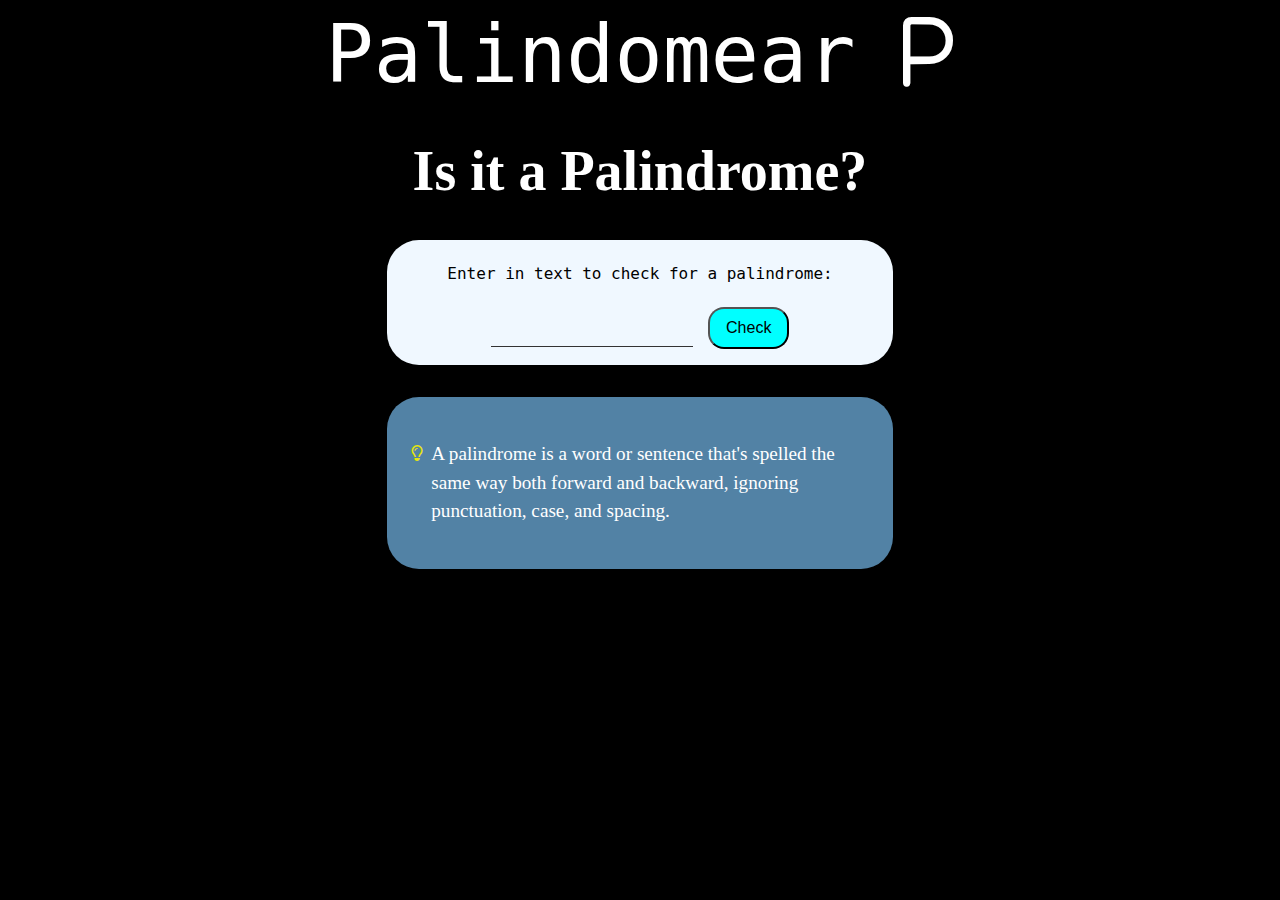
<file: Palindrome Checker/index.html>
<!DOCTYPE html>
<html lang="en">
<head>
    <meta charset="UTF-8">
    <meta name="viewport" content="width=device-width, initial-scale=1.0">
    <title>Document</title>
    <link rel="stylesheet" href="https://cdnjs.cloudflare.com/ajax/libs/font-awesome/6.5.0/css/all.min.css">
    <link rel="stylesheet" href="style.css">
</head>
<body>
    <header>
        <p>Palindomear <i class="fa-regular fa-p fa-flip"></i></p>
    </header>
    <main>
        <h1>Is it a Palindrome?</h1>
        <div class="palindrome-check">
            <p>Enter in text to check for a palindrome:</p>
            <input id="text-input">
            <button id="check-btn" aria-label="Check for palindrome">Check</button>
            <div id="result"></div>
        </div>

        <div class="palindrome-description">
            <p><i class="fa-regular fa-lightbulb fa-beat-fade"></i></p>
            <p>A palindrome is a word or sentence that's spelled the same way both forward and backward, ignoring punctuation, case, and spacing.</p>
        </div>
    </main>
    <script src="script.js"></script>
</body>
</html>
</file>
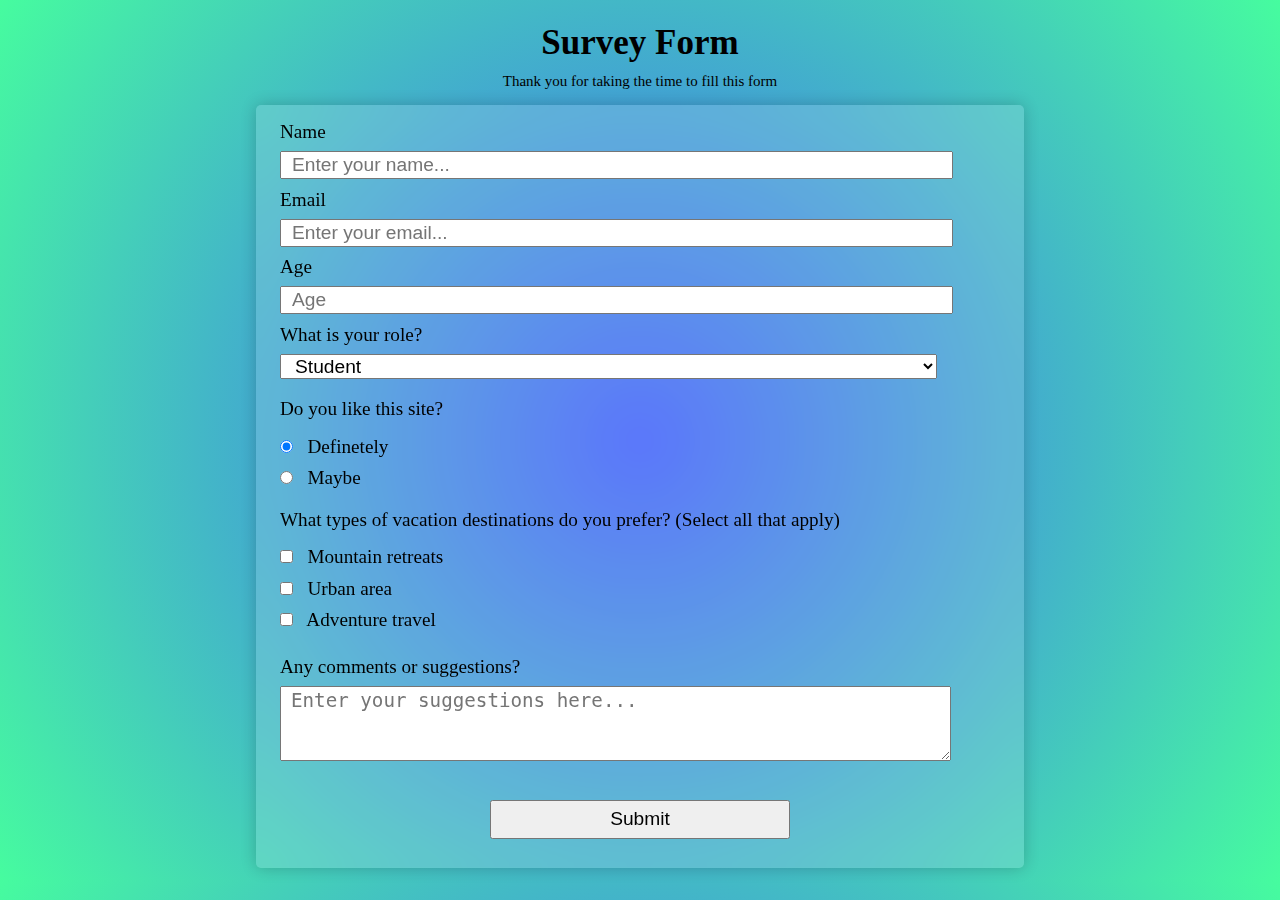
<file: Survey Form/index.html>
<!DOCTYPE html>
<html lang="en">
  <head>
    <meta charset="UTF-8">
    <title>Survey Form</title>
    <link rel="stylesheet" href="styles.css">
  </head>
  <body>
    <section>
      <h1 id="title">Survey Form</h1>
      <p id="description">Thank you for taking the time to fill this form</p>
    </section>
   
    <form id="survey-form">
      <fieldset>
        <label for="name" id="name-label">Name
          <input id="name" type="text" name="name" 
          required placeholder="Enter your name..." />
        </label>

        <label for="email" id="email-label">Email
          <input type="email" id="email" name="email"
          required placeholder="Enter your email..."/>
        </label>

        <label for="number" id="number-label">Age
          <input type="number" id="number" name="age" 
          min="10" max="100" placeholder="Age" />
        </label>
        <label for="dropdown ">What is your role?
          <select id="dropdown" name="role">
            <option>Student</option>
            <option>Full Time Job</option>
            <option>Other</option>
          </select>
        </label>
      </fieldset>

      <fieldset>
        <legend>Do you like this site?</legend>
          <label for="definetely"><input type="radio" id="definetely" name="like-site" value="definetely" class="inline" checked> Definetely</label>
          <label for="maybe"><input type="radio" id="maybe" name="like-site" value="maybe" class="inline" > Maybe</label>
      </fieldset>

      <fieldset>
        <legend>What types of vacation destinations do you prefer? (Select all that apply)</legend>
        <label for="mountain"><input type="checkbox" id="mountain" name="travel" value="Mountain retreats" class="inline"> Mountain retreats</label>
        <label for="urban"><input type="checkbox"
        id="urban" name="travel" value="Urban area" class="inline"> Urban area</label>
        <label>
          <input type="checkbox" name="travel" value="Adventure" class="inline"> Adventure travel
        </label>
      </fieldset>
      <fieldset>
        <label for="suggestion">Any comments or suggestions?
          <textarea id="suggestion" name="suggestion" rows="3" cols="30" placeholder="Enter your suggestions here..."></textarea>
        </label>
      </fieldset>
      <button id="submit">Submit</button>
    </form>
  </body>
</html>
</file>
<file: Palindrome Checker/style.css>
html {
  box-sizing: border-box;
}

*, *::before, *::after {
  box-sizing: inherit;
}

body {
    background-color: #000;
    color: white;
}

header p {
    font-size: 5rem;
    width: 100%;
    font-family: monospace;
    text-align: center;
    padding: 0;
    margin: 0;
}

h1 {
    font-size: 3.5rem;
    text-align: center;
}

.palindrome-check {
    background-color: aliceblue; 
    margin: 0 30%;
    text-align: center;
    border-radius: 2rem;
    color: #000;
    padding: 0.5rem 0;
}

.palindrome-check > p {
    font-size: 1rem;
    font-family: monospace;
}

#text-input {
  border: none;
  border-bottom: 1px solid #333;
  outline: none;
  background: transparent;
  padding: 5px;
  font-size: 2rem;
  width: 40%;
  text-align: center;
}

#check-btn {
    font-size: 1rem;
    margin-left: 0.7rem;
    border-radius: 1rem;
    background-color: aqua;
    font-family: Arial, Helvetica, sans-serif;
    padding: 0.6rem 1rem;
    cursor: pointer;
}

#text-input, #check-btn {
    margin-bottom: 0.5rem;
}

.palindrome-description {
    display: flex;
    background-color: #5282a5; 
    margin: 0 30%;
    text-align: center;
    border-radius: 2rem;
    color: #ffffff;
    padding: 1.5rem;
    margin-top: 2rem;
}

.palindrome-description i {
    position: relative;
    top: 0.3rem;
    display: block;
    margin-right: 0.5rem;
    font-size: 1rem;
    color: rgb(229, 229, 14);
}

.palindrome-description p {
    display: block;
    font-size: 1.2rem;
    text-align: left;
    line-height: 1.5;
}

#result {
    text-align: center;
    font-size: 1.5rem;
    color: #000;
}
</file>
<file: Survey Form/styles.css>
html {
  background: rgb(63,94,251);
  background: radial-gradient(circle, rgba(63,94,251,1) 0%, rgba(70,252,159,1) 100%);
}

body {
  margin: 1% 20%;
  min-width: 300px;
}

h1, p {
  text-align: center;
}

#title {
  font-size: 35px;
  margin-bottom: 0;
}

#description {
  font-size: 15px;
  margin-top: 10px;
}

form {
  height: auto;
  background-color: rgba(255, 255, 255, 0.15);
  box-shadow: 0 0 1rem 0 rgba(0, 0, 0, 0.2);
  border-radius: 5px;
  backdrop-filter: blur(15px);
  margin: 0 auto;
  padding-bottom: 10px;
  padding-top: 10px;
}

label, input, select, textarea, legend {
  display: block;
  margin: 0;
  margin-bottom: 0.5em;
  padding-left: 10px;
  font-size: 1.2rem;
}

input, select, textarea {
  width: 90%;
  margin-top: 0.5rem;
}

fieldset {
  border: none;
}

.inline {
  display: inline;
  margin: 0 0.5em 0 0;
  width: unset;
  vertical-align: center;
}

button {
  display: block;
  margin: 1em auto;
  height: 2em;
  font-size: 1.2rem;
  min-width: 300px;
}
</file>
